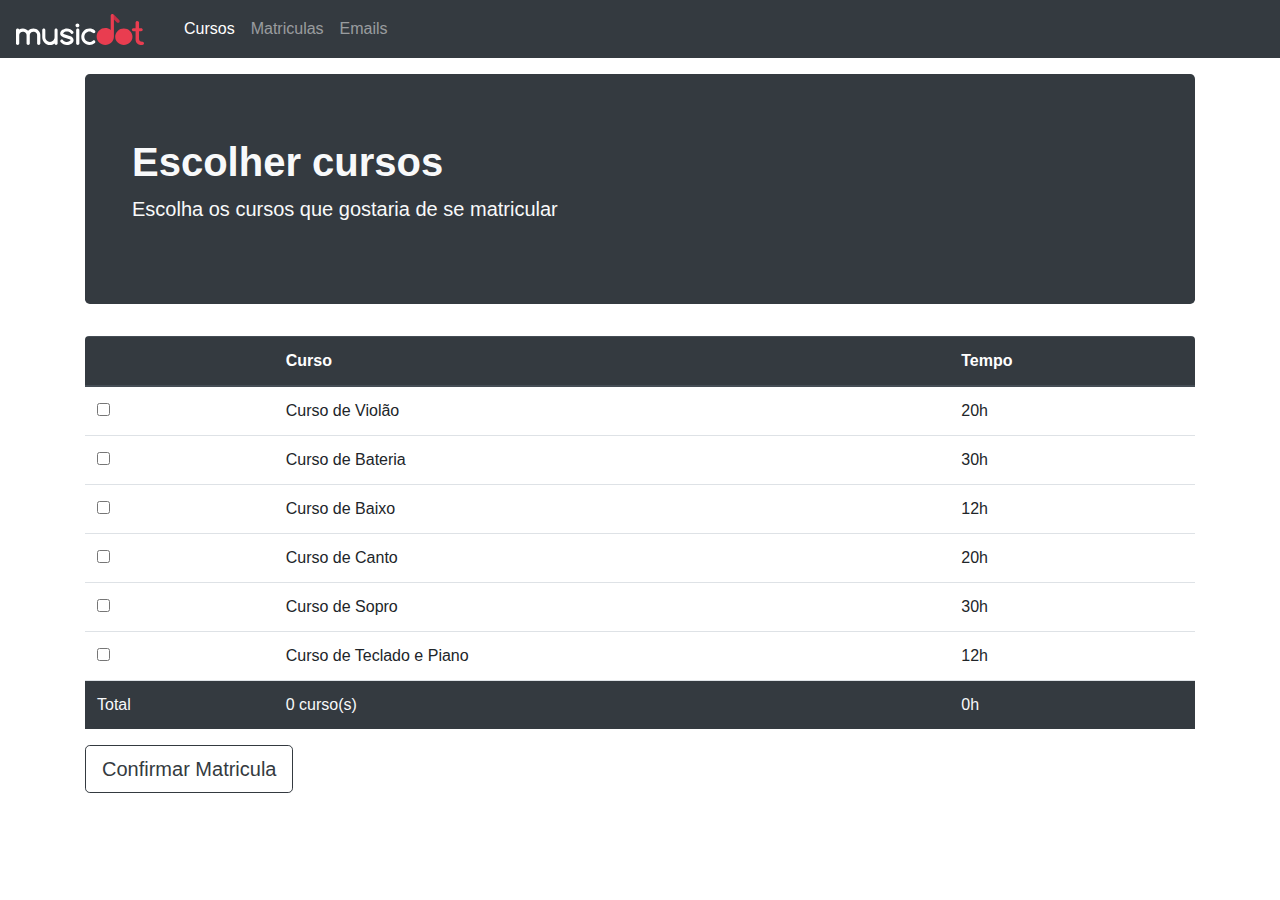
<file: matricula.html>
<!DOCTYPE html>
<html lang="pt-BR">
<head>
    <meta charset="UTF-8">
    <meta http-equiv="X-UA-Compatible" content="IE=edge">
    <meta name="viewport" content="width=device-width, initial-scale=1.0">
    <title>Matriculas</title>

    <link rel="stylesheet" href="css/bootstrap.css">
    <link rel="stylesheet" href="css/matricula.css">
    <link rel="icon" href="img/favicon.ico">

</head>
<body>
    <header class="header">
        <nav class="navbar navbar-expand-sm navbar-dark bg-dark">
            <a href="index.html" class="navbar-brand">
                <img src="img/musicdot-logo-light.svg" alt="" class="header-navbar-logo">
            </a>
            <button class="navbar-toggler" type="button" data-toggle="collapse" data-target="#navbarSupportedContent" aria-controls="navbarSupportedContent" aria-expanded="false" aria-label="Toggle navigation">
                <span class="navbar-toggler-icon"></span>
            </button>
            <div class="collapse navbar-collapse" id="navbarSupportedContent">
                <ul class="navbar-nav mr-auto">
                    <li class="nav-item active">
                        <a href="#" class="nav-link">Cursos</a>
                    </li>
                    <li class="nav-item">
                        <a href="#" class="nav-link">Matriculas</a>
                    </li>
                    <li class="nav-item">
                        <a href="#" class="nav-link">Emails</a>
                    </li>
                </ul>
            </div>
        </nav>
    </header>
    <main class="container mb-4">
        <div class="jumbotron bg-dark header-matricula text-light mt-3">
            <div class="container">
                <h1>Escolher cursos</h1>
                <p class="lead">Escolha os cursos que gostaria de se matricular</p>
            </div>
        </div>
        <table class="table table-hover rounded-top">
            <thead class="thead-dark">
                <tr>
                    <th scope="col"></th>
                    <th scope="col">Curso</th>
                    <th scope="col">Tempo</th>
                </tr>
            </thead>
            <tbody>
                <tr>
                    <td><input type="checkbox" name="curso" value="20"></td>
                    <td>Curso de Violão</td>
                    <td>20h</td>
                </tr>
                <tr>
                    <td><input type="checkbox" name="curso" value="30"></td>
                    <td>Curso de Bateria</td>
                    <td>30h</td>
                </tr>
                <tr>
                    <td><input type="checkbox" name="curso" value="12"></td>
                    <td>Curso de Baixo</td>
                    <td>12h</td>
                </tr>
                <tr>
                    <td><input type="checkbox" name="curso" value="20"></td>
                    <td>Curso de Canto</td>
                    <td>20h</td>
                </tr>
                <tr>
                    <td><input type="checkbox" name="curso" value="30"></td>
                    <td>Curso de Sopro</td>
                    <td>30h</td>
                </tr>
                <tr>
                    <td><input type="checkbox" name="curso" value="12"></td>
                    <td>Curso de Teclado e Piano</td>
                    <td>12h</td>
                </tr>
                <tr class="bg-dark text-light">
                    <td>Total</td>
                    <td class="js-total-de-cursos">0 curso(s)</td>
                    <td class="js-total-de-horas">0h</td>
                </tr>
            </tbody>
        </table>
        <button type="button" class="btn btn-outline-dark btn-lg mb-4">Confirmar Matricula</button>
    </main>
    <script src="js/jquery.js"></script>
    <script src="js/bootstrap.js"></script>
</body>
</html>
</file>
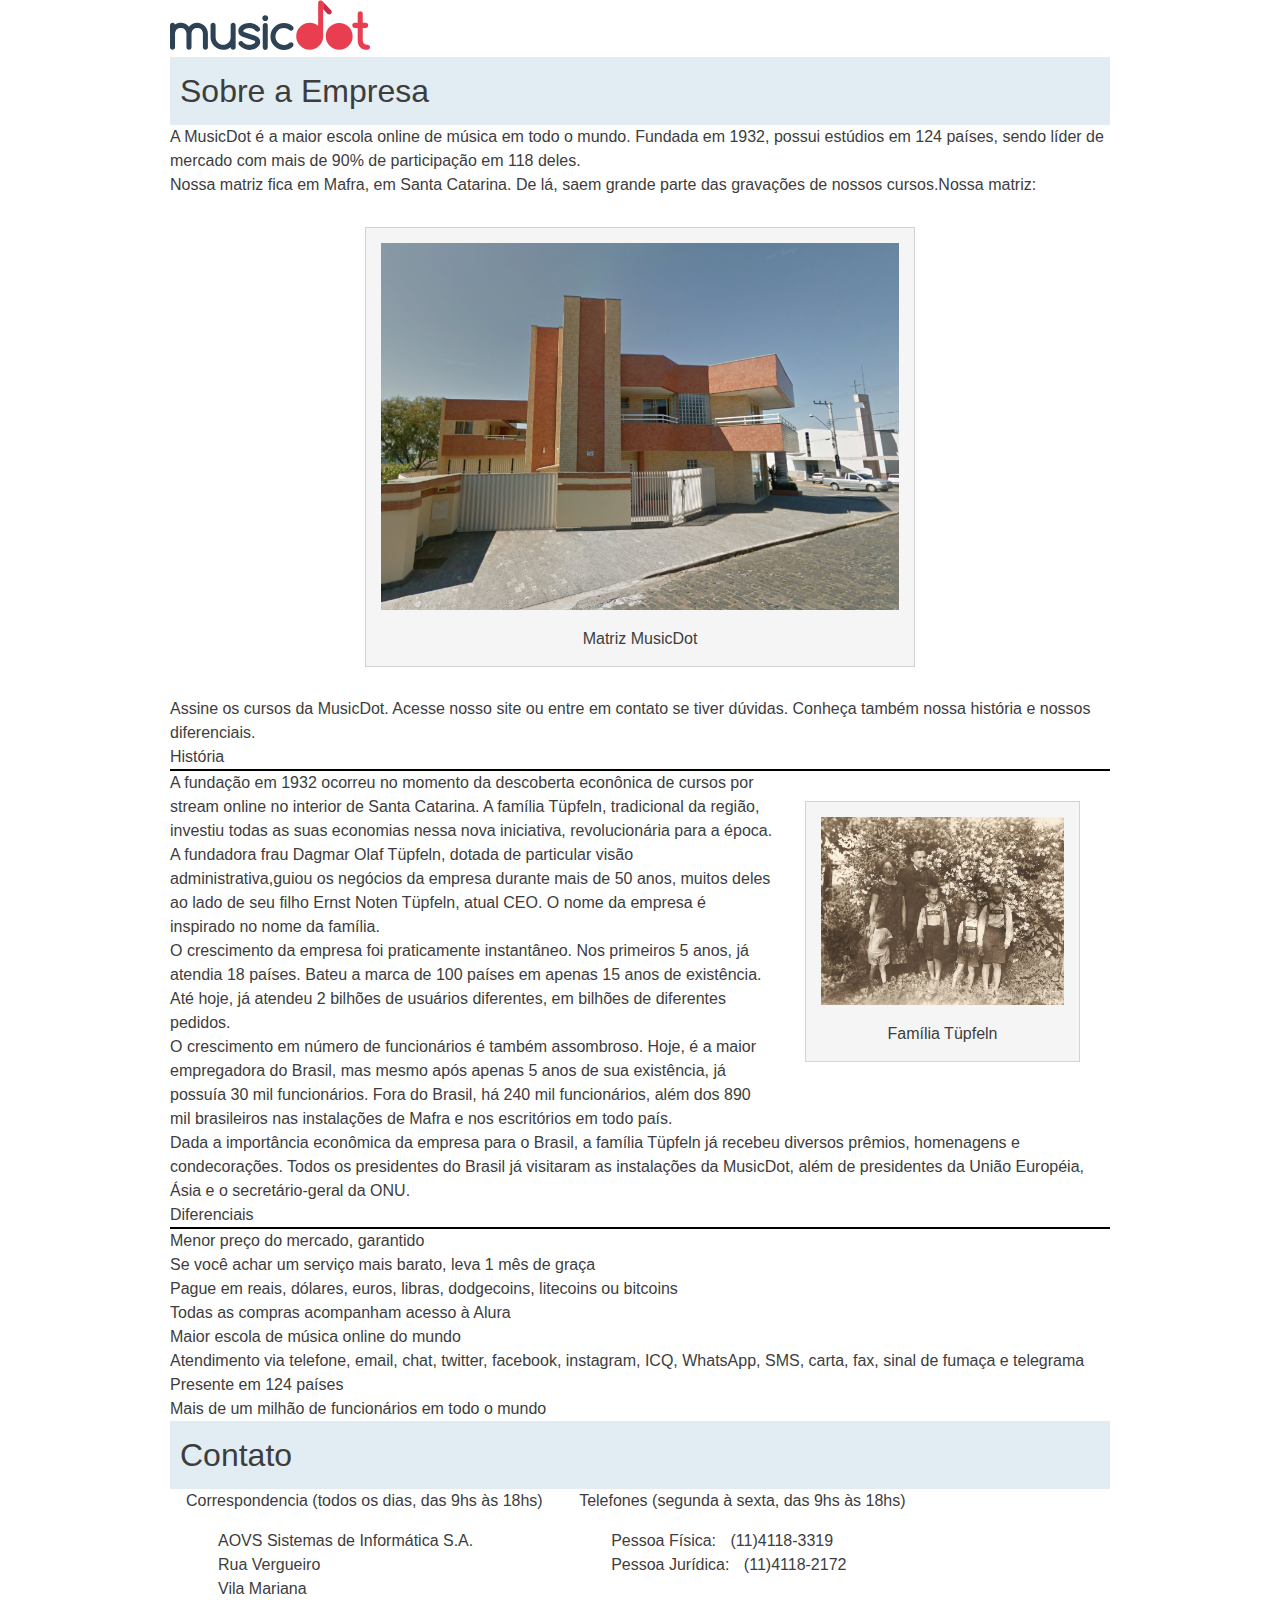
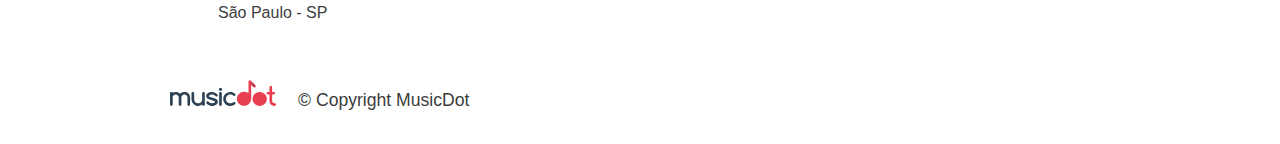
<file: sobre.html>
<!DOCTYPE html>
<html lang="pt-BR">
<head>
    <meta charset="UTF-8">
    <meta http-equiv="X-UA-Compatible" content="IE=edge">
    <meta name="viewport" content="width=device-width, initial-scale=1.0">
	<title>MusicDot | Sobre a Empresa</title>
	
    <link rel="icon" href="img/favicon.ico">
	<link rel="stylesheet" href="css/reset.css">
	<link rel="stylesheet" href="css/sobre.css">
	
</head>
<body>
    <a href="index.html">
		<img src="img/logo.svg" alt="MusicDot">
	</a>
	
    <h1 class="titulo">Sobre a Empresa</h1>

    <p>
		A MusicDot é a maior escola online de música em todo o mundo. Fundada em 1932, possui estúdios em 124 países, sendo líder de mercado com mais de 90% de participação em 118 deles.
	</p>
    <p>
		Nossa matriz fica em <a href="http://maps.google.com.br/?q=190,GabrielDequech,Mafra,SC" target="_blank"> Mafra, em Santa Catarina</a>. De lá, saem grande parte das gravações de nossos cursos.Nossa	matriz:
	</p>

    <figure class="matriz-musicdot">
        <img src="img/matriz-musicdot.png" alt="Matriz da MusicDot">
		<figcaption>
			Matriz MusicDot
		</figcaption>
	</figure>

    <p>
		Assine os cursos da MusicDot. Acesse <a href="index.html">nosso site</a> ou entre em contato se tiver dúvidas. Conheça também <a href="#historia">nossa história</a> e <a href="#diferenciais">nossos diferenciais</a>.
	</p>

    <h2 id="historia" class="subtitulo">História</h2>

    <figure class="familia-tupfeln">
        <img src="img/familia-tupfeln.jpg" alt="familia-tupfeln">
	<figcaption>
		Família Tüpfeln
	</figcaption>
    </figure>

    <p>
		A fundação em 1932 ocorreu no momento da	descoberta econônica de cursos por stream online no	interior de Santa Catarina.	A família Tüpfeln, tradicional da região, investiu todas as	suas economias nessa nova iniciativa, revolucionária para a época. A fundadora frau Dagmar Olaf Tüpfeln, dotada	de particular visão administrativa,guiou os negócios da empresa	durante	mais de	50 anos, muitos	deles ao lado de seu filho Ernst Noten Tüpfeln, atual CEO. O nome da empresa é inspirado no	nome da	família.
	</p>
	<p>
		O crescimento da empresa foi praticamente instantâneo. Nos primeiros 5 anos, já atendia	18 países. Bateu a marca de 100	países em apenas 15 anos	de existência. Até hoje, já	atendeu	2 bilhões de usuários diferentes, em bilhões de	diferentes pedidos.
	</p>
	<p>
		O crescimento em número	de funcionários	é também assombroso. Hoje, é a maior empregadora do Brasil,	mas	mesmo após apenas 5	anos de	sua	existência, já possuía 30 mil funcionários.	Fora do Brasil, há 240 mil funcionários, além dos 890 mil brasileiros nas instalações de Mafra e nos escritórios em todo país.
	</p>
	<p>
		Dada a importância econômica da	empresa para o Brasil, a família Tüpfeln já	recebeu	diversos prêmios, homenagens e condecorações. Todos	os presidentes do Brasil já visitaram as instalações da MusicDot, além de presidentes da União Européia, Ásia e	o secretário-geral da ONU.
	</p>
	
	<h2 id="diferenciais" class="subtitulo">Diferenciais</h2>
	
	<ul>
		<li>Menor preço do mercado, garantido</li>
		<li>Se você achar um serviço mais barato, leva 1 mês de graça</li>
		<li>Pague em reais, dólares, euros, libras, dodgecoins, litecoins ou bitcoins</li>
		<li>Todas as compras acompanham acesso à Alura</li>
		<li>Maior escola de	música online do mundo</li>
		<li>Atendimento	via	telefone, email, chat, twitter, facebook, instagram, ICQ, WhatsApp, SMS, carta, fax, sinal de fumaça e telegrama</li>
		<li>Presente em 124	países </li>
		<li>Mais de um milhão de funcionários em todo o mundo</li>
	</ul>
	
	<h2 class="titulo">Contato</h2>
		
	<div class="contato__secao">
		<h3 class="contato__subtitulo">Correspondencia</h3>
		<small>(todos os dias, das 9hs às 18hs)</small>
		
		<address class="contato__info">AOVS Sistemas de Informática S.A.
			<br>
			Rua Vergueiro
			<br>
			Vila Mariana
			<br>
			São Paulo - SP
		</address>
	</div>
	
	<div id="contato" class="contato__secao contato__secao--telefone">
		<h3 class="contato__subtitulo">Telefones</h3>
		<small>(segunda à sexta, das 9hs às 18hs)</small>
		<dl class="contato__info">
			<div>
				<dt class="contato__info-titulo">Pessoa Física:</dt>
				<dd class="contato__info-descricao"> <a href="1141183319">(11)4118-3319</a> </dd>
			</div>
			<div>
				<dt class="contato__info-titulo">Pessoa Jurídica:</dt>
				<dd class="contato__info-descricao"> <a href="1141182172">(11)4118-2172</a> </dd>
			</div>
		</dl>
	</div>
	
	<footer class="rodape">
		<img src="img/logo.svg" alt="Logo da musicdot" class="rodape__logo">
		<p class="rodape__copyright">&copy; Copyright MusicDot</p>
	</footer>
</body>
</html>
</file>
<file: css/matricula.css>
.header-navbar-logo {
    width: 8rem;
    margin-right: 1rem;
}

.header-matricula h1 {
    font-weight: 600;
}

.rounded-top {
    overflow: hidden;
}
</file>
<file: css/sobre.css>
body {
	font-family: "Helvetica", "Lucida Grande", sans-seriff;
	color: #3D3D3D;
	width: 80%; /* responsive */
	max-width:940px;
	margin-right: auto;
	margin-left: auto;
	font-size: 16px;
	line-height: 1.5;
}

.titulo {
	background-color: #E1EDF2;
	padding: 10px;
	font-size: 32px;
}

.subtitulo {
	border-bottom: 2px solid black;
}

figure {
	max-width: 100%; /*responsive */
	box-sizing: border-box; /* responsive */
	text-align: center;
	background-color: whitesmoke;
	border: 1px solid lightgrey;
	padding: 15px;
	margin: 30px;
}

figcaption {
	margin-top: 10px;
}

.matriz-musicdot {
	width: 550px;
	margin-left: auto;
	margin-right: auto;
}

.familia-tupfeln {
	width: 275px;
	float: right;
}

figure img {
	width: 100%;
}

.contato__subtitulo {
	display: inline;
}

.contato__secao {
	display: inline-block;
	vertical-align: top;
	margin-left: 16px;
}

.contato__secao--telefone {
	margin-left: 32px;
}

.contato__info {
	margin: 16px 0 24px;
	padding-left: 32px;
}

.contato__info-titulo,
.contato__info-descricao {
	display: inline;
}

.contato__info-descricao {
	margin-left: 10px;
}

.rodape {
	padding:1.75em 0;
	font-size:1.1rem;
}

.rodape__logo {
	width: 6em;
}

.rodape__copyright {
	display: inline;
	margin-left: 1em;
}

/* responsive */
@media (max-width: 850px) {
	.contato__secao {
		display: block;
		margin-left: 1em;
	}
}

@media (max-width: 622px) {
	.familia-tupfeln {
		float: none;
		margin: 0 auto;
	}
}

@media (max-width: 446px) {
	.contato__subtitulo{
		display: block;
		margin-bottom: 0;
	}
	.contato__info {
		padding-left: 5px;
		font-size: .92em;
		border-left: 2px solid lightgray;
	}
	.rodape {
		font-size: .92em;
	}
}

@media (max-width: 342px) {
	.contato__info-descricao {
		display: block;
		margin-left: 1em;
	}
}
</file>
